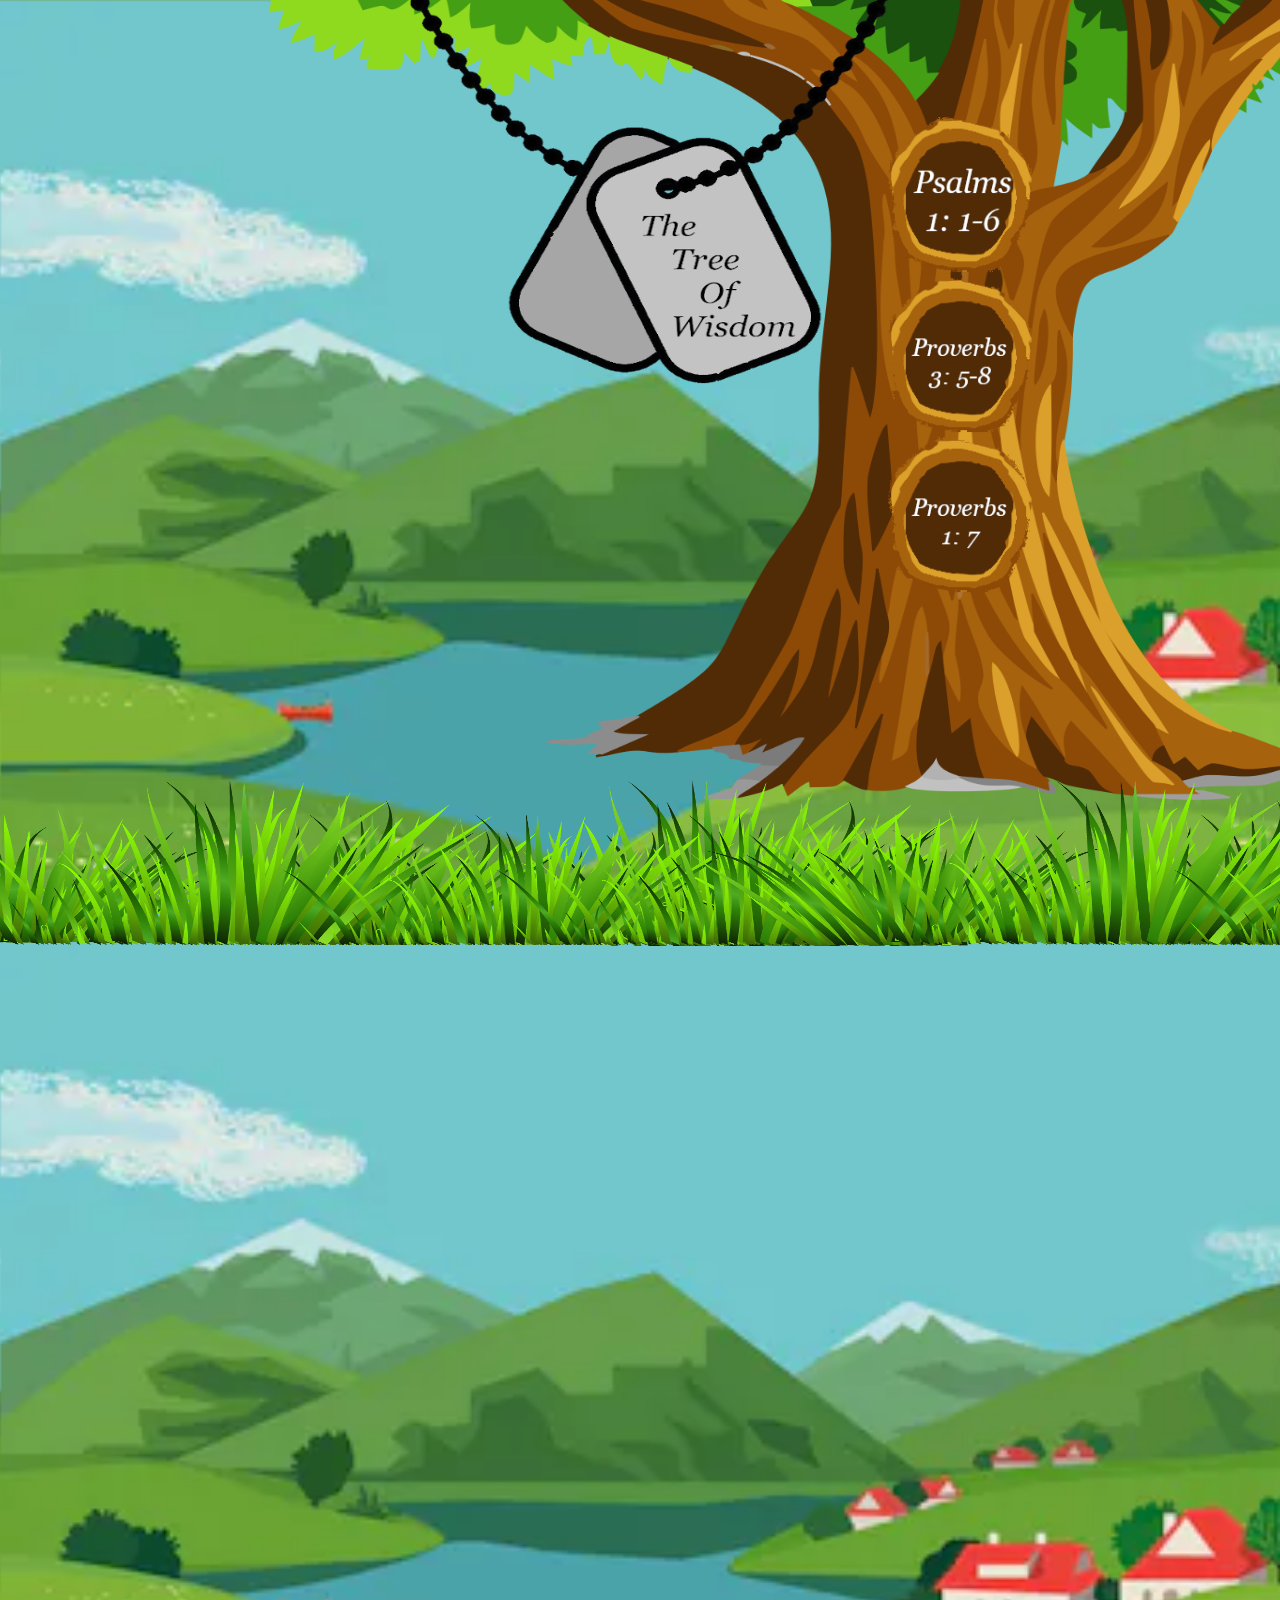
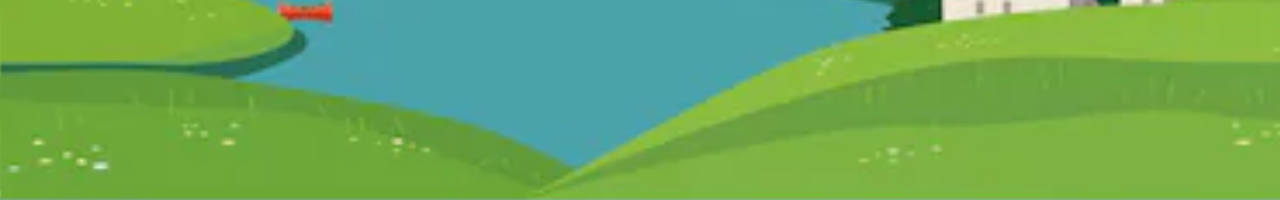
<file: index.html>
<html>

	<head>
		<!-- important information the computer needs -->
		<meta charset="utf-8">
		<link href="images/favicon.ico" rel="icon" type="image/x-icon" />
		<title>DogTag</title>
		<link rel="stylesheet" href="style.css" />
	</head>
	<body>
		<!--The tree is absolutely positioned to let it work as a background behind the tree-knots.-->
		<div class="tree-wrapper absolute">
			<img class="tree" src="images/tree2.png">
		</div>
		
		<!-- the set of 3 knots is held within a div. They will follow the right side of the page, as does the tree-->
		<div class="knot-wrapper absolute">
			<h1 class="mobile-title">The Tree of Wisdom</h1>
			<a href="Popups/popup1.html">
				<img class="knot-img" src="images/knot1.png"> 
			</a>
			<a href="Popups/popup2.html">
				<img class="knot-img" src="images/knot2.png"> 
			</a>
			<a href="Popups/popup3.html">
				<img class="knot-img" src="images/knot3.png"> 
			</a>
		</div>
		
		<!-- The grass is absolutely positioned at the bottom. It doesn't change any other elements-->
		<img class="grass" src="images/grass.png">
	</body>
	
</html>
</file>
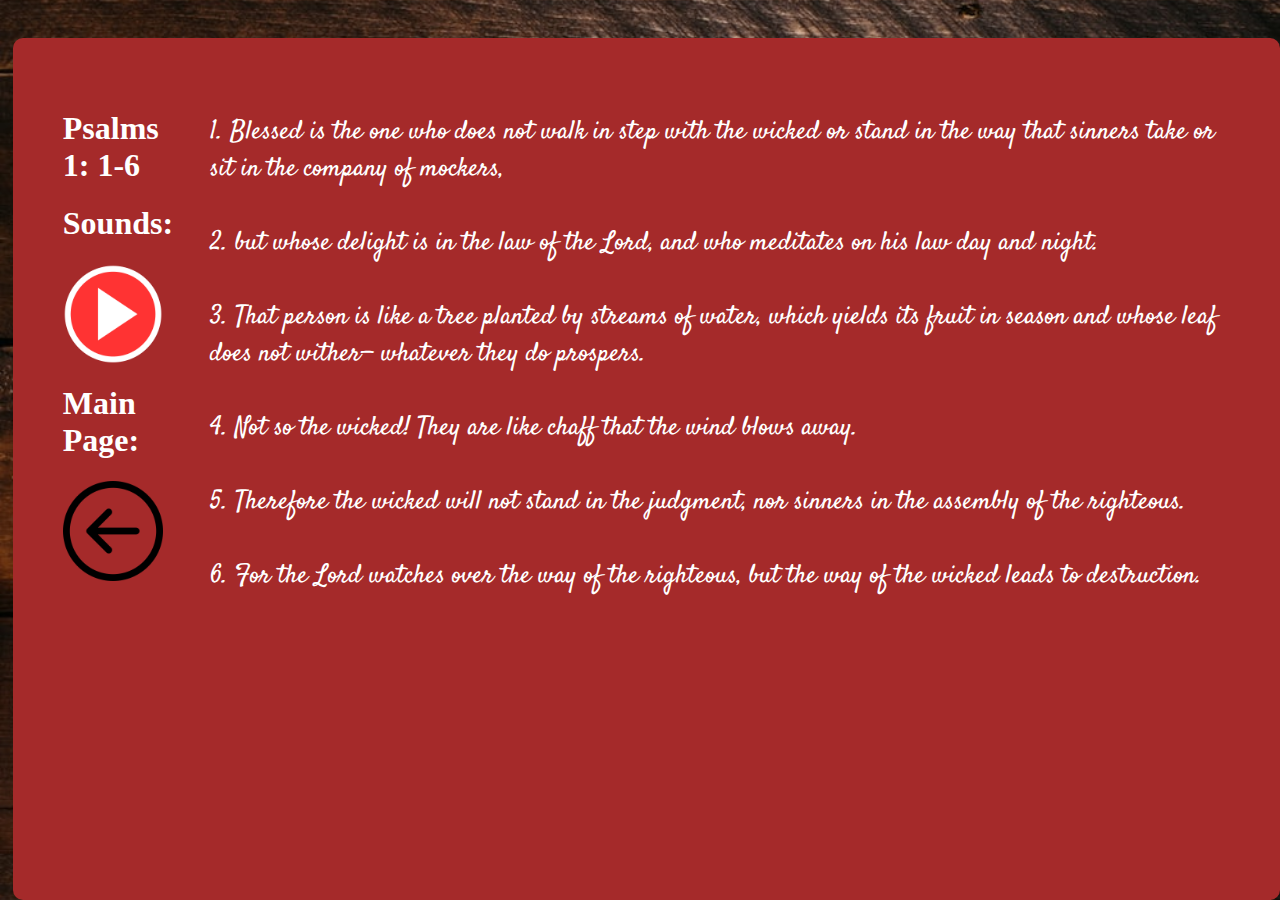
<file: Popups/popup1.html>
<html>

	<head>
		<!-- important information the computer needs -->
		<meta charset="utf-8">
		<link href="images/favicon.ico" rel="icon" type="image/x-icon" />
		<title>DogTag</title>
		<link rel="stylesheet" href="popup1.css" />
		<link href="https://fonts.googleapis.com/css?family=Satisfy&display=swap" rel="stylesheet">
	</head>
	<body>
		<audio id="sound1">
			<source src="../sounds/wind.mp3" type="audio/mp3">
		</audio>
		<div class="backdrop">
			<div class="narrow-col">
				<h1>Psalms 1: 1-6</h1>
				<h1>Sounds:</h1>
				<a onclick="document.getElementById('sound1').play();">
					<img class="button" src="../images/play-button.png">
				</a>
				
				<h1>Main Page:</h1>
				<a href="../index.html">
					<img class="button" src="../images/undo.png">
				</a>
			</div>
			<div class="wide-col">
				<p class="verse">
	
								1. Blessed is the one
					who does not walk in step with the wicked
				or stand in the way that sinners take
					or sit in the company of mockers,
					<br>
					<br>
				2. but whose delight is in the law of the Lord,
					and who meditates on his law day and night.
					<br>
					<br>
				3. That person is like a tree planted by streams of water,
					which yields its fruit in season
				and whose leaf does not wither—
					whatever they do prospers.
					<br>
					<br>
	
				4. Not so the wicked!
					They are like chaff
					that the wind blows away.
					<br>
					<br>
				5. Therefore the wicked will not stand in the judgment,
					nor sinners in the assembly of the righteous.
	
					<br>
					<br>
				6. For the Lord watches over the way of the righteous,
					but the way of the wicked leads to destruction.
				</p>
			</div>
		</div>
	</body>
	
</html>
</file>
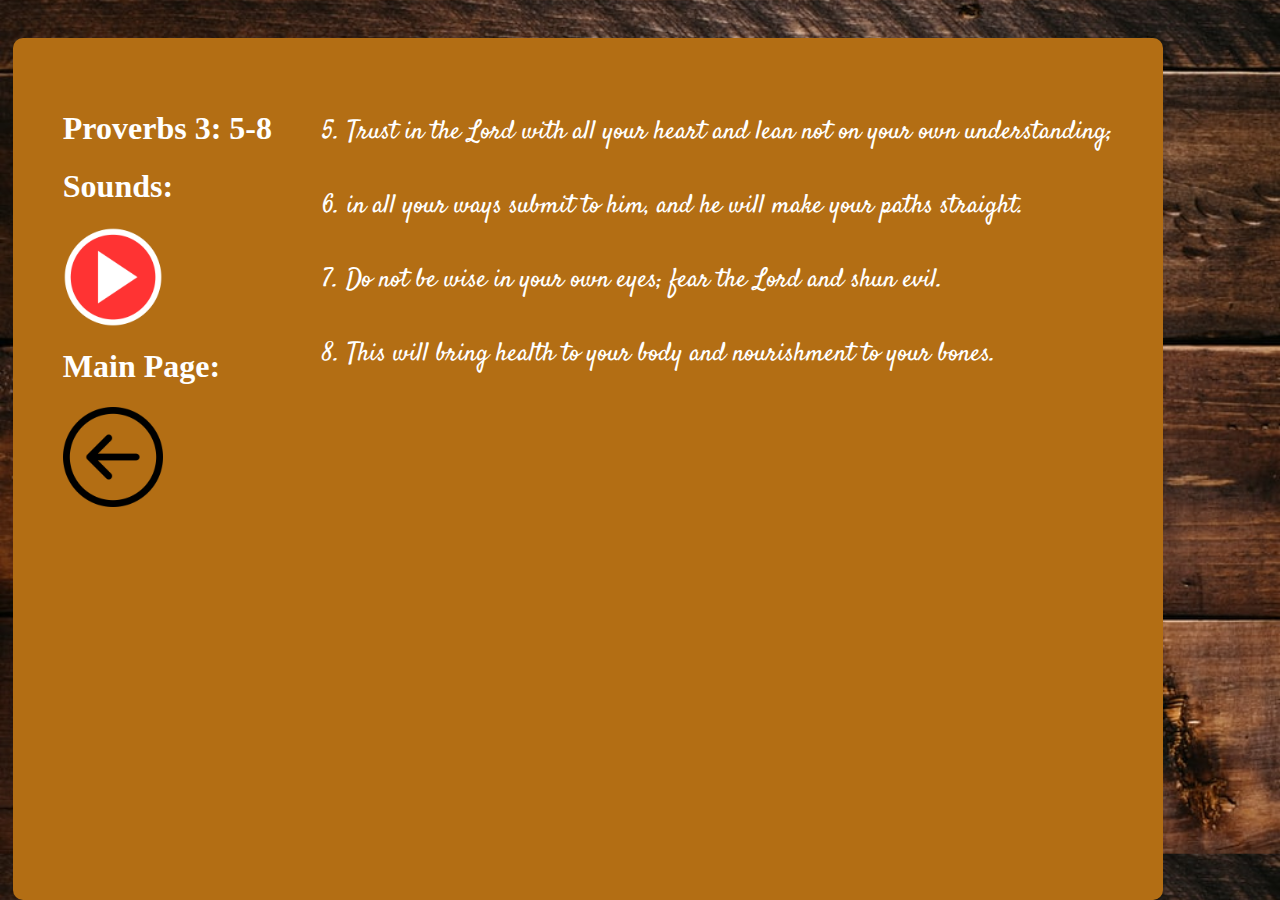
<file: Popups/popup2.html>
<html>

	<head>
		<!-- important information the computer needs -->
		<meta charset="utf-8">
		<link href="images/favicon.ico" rel="icon" type="image/x-icon" />
		<title>DogTag</title>
		<link rel="stylesheet" href="popup2.css" />
		<link href="https://fonts.googleapis.com/css?family=Satisfy&display=swap" rel="stylesheet">
	</head>
	<body>
		<audio id="sound1">
			<source src="../sounds/wind.mp3" type="audio/mp3">
		</audio>
		<div class="backdrop">
			<div class="narrow-col">
				<h1>Proverbs 3: 5-8</h1>
				<h1>Sounds:</h1>
				<a onclick="document.getElementById('sound1').play();">
					<img class="button" src="../images/play-button.png">
				</a>
				
				<h1>Main Page:</h1>
				<a href="../index.html">
					<img class="button" src="../images/undo.png">
				</a>
			</div>
			<div class="wide-col">
				<p class="verse">
	
			5.	Trust in the Lord with all your heart
				and lean not on your own understanding;
				<br> <br>
			6.
			in all your ways submit to him,
				and he will make your paths straight.
				<br> <br>
			7. 
			Do not be wise in your own eyes;
				fear the Lord and shun evil.
				<br> <br>
			8. 
			This will bring health to your body
				and nourishment to your bones.
				<br> <br>
				</p>
			</div>
		</div>
	</body>
	
</html>
</file>
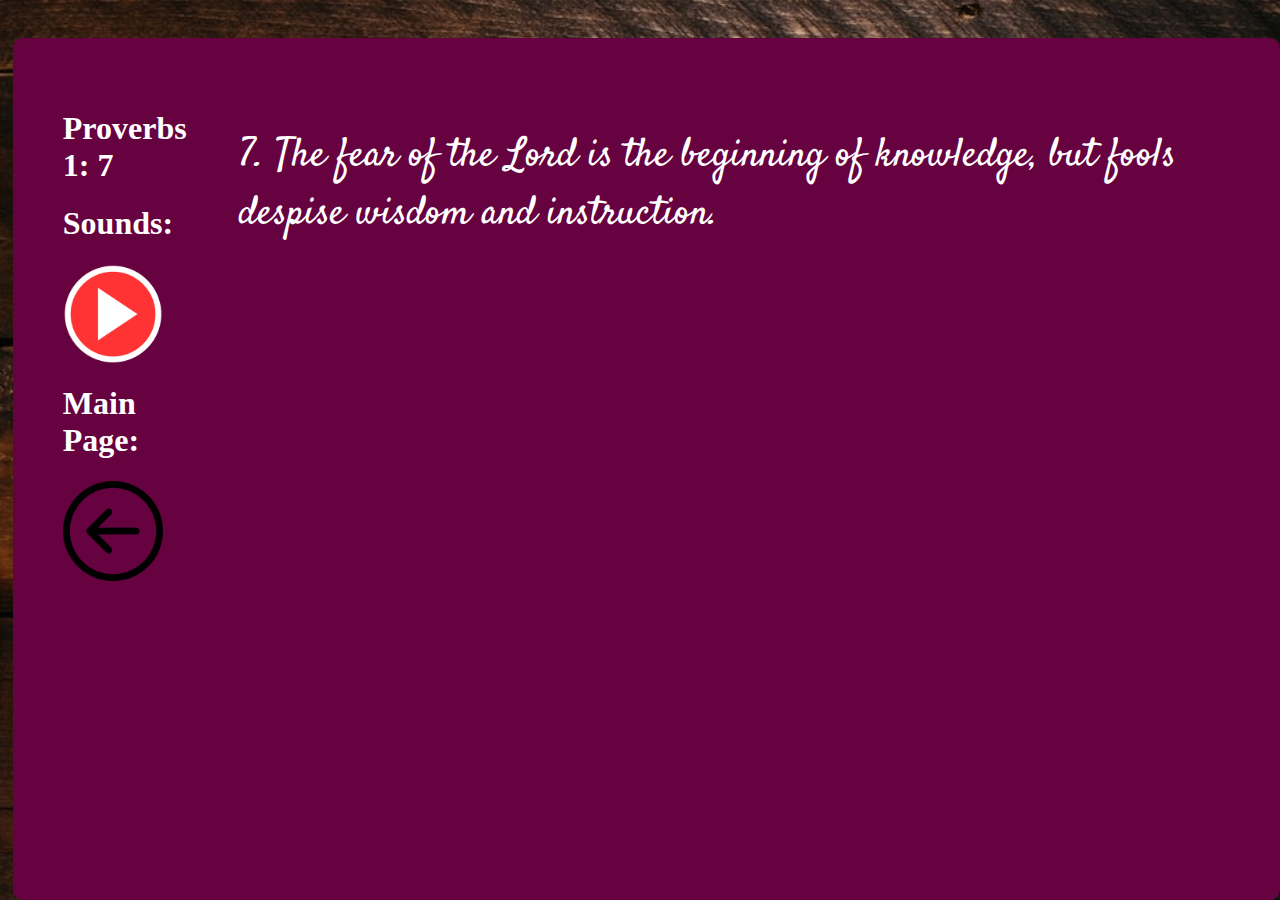
<file: Popups/popup3.html>
<html>

	<head>
		<!-- important information the computer needs -->
		<meta charset="utf-8">
		<link href="images/favicon.ico" rel="icon" type="image/x-icon" />
		<title>DogTag</title>
		<link rel="stylesheet" href="popup3.css" />
		<link href="https://fonts.googleapis.com/css?family=Satisfy&display=swap" rel="stylesheet">
	</head>
	<body>
		<audio id="sound1">
			<source src="../sounds/wind.mp3" type="audio/mp3">
		</audio>
		<div class="backdrop">
			<div class="narrow-col">
				<h1>Proverbs 1: 7</h1>
				<h1>Sounds:</h1>
				<a onclick="document.getElementById('sound1').play();">
					<img class="button" src="../images/play-button.png">
				</a>
				
				<h1>Main Page:</h1>
				<a href="../index.html">
					<img class="button" src="../images/undo.png">
				</a>
			</div>
			<div class="wide-col">
				<p class="verse">
	
			7.
			The fear of the Lord is the beginning of knowledge,
				but fools despise wisdom and instruction.
				<br> <br>
				</p>
			</div>
		</div>
	</body>
	
</html>
</file>
<file: style.css>
body {
	width: 100%;
	height: 100%;
	display: flex;
	margin: 0;
	overflow: hidden;
	background-image: url("images/backdrop2.png");
	background-size: cover;
}

/* sticks element to right side of screen*/ 
.absolute {
	position: absolute;
	right: 200px;
}

.knot-wrapper {
	margin-top: 15px;
	display: block;
	height: 1000px;
	width: 200px;
	padding-top: 100px;
}
/*this image is relatively placed*/
.knot-img {
	z-index: 10;
	position: relative;
	height: 160px;
	width: 160px;
}

.knot-img:hover {
	transform: scale(1.1, 1.1);
	filter:  saturate(1.5);
}

.tree-wrapper {
	width: 200px;
	height: 100%;
}

.tree {
	z-index: 5;
	position: relative;
	height: 1800px;
		bottom: 1000px;
	width: 2000px;
		right: 900px;
}

.grass {
	z-index: 6;
	position: absolute;
	height: 200px;
		bottom: -50px;
	width: 2000px;
		left: -100px;
}

/* this title only appears with the media query*/
.mobile-title {
	display: none;
	color: white;
	background-color: gray;
}

/*This will switch the format to the mobile one when the screen is small enough
This will work for any device with a screen size less wide than 700px, such as a phone or ipad.
Because of how the tree moves to stick to the right side of the screen, we don't need a large amount of queries to adapt
the website to many different devices UNTIL 700px is reached.
*/
@media only screen and (max-width: 700px) {
	/* The tree will become hidden and replaced with the background image*/  
  .tree-wrapper {
	display: none;
  }
/*the background will remain as a static image*/
  body {
	background-image: url("images/tree-backdrop.png");
	text-align: center;
  }
	/*the tree knots will follow a straight, vertical, column setup for simplicity*/
  .knot-wrapper {
	text-align: center;
	width: 100%;
	padding-top: 0;
  }
  .knot-img {
	width: 200px;
	height: 200px;
	margin-top: 10px;
	display: block;
	margin-left: auto;
    margin-right: auto;
  }
	/*removes all absolute positiong for a simpler layout*/
	.absolute {
		position: none;
		right: 0;
	}
	/*removes extra elements for simpler reading*/
	.grass {
		display: none;
	}
	/*A completely new title will appear for the mobile layout*/
	.mobile-title {
		display: inherit;
	}
}
</file>
<file: Popups/popup1.css>
body {
	width: 100%;
	height: 100%;
	display: flex;
	margin: 0;
	background-image: url("../images/backdrop-wood.jpg");
	background-size: 100%;
	color: white;
}

.backdrop {
	border-radius: 10px;
	background-color: brown;
	margin-top: 3%;
	margin-left: 1%;
	padding: 50px;
	display: flex;
}

.verse {
	font-size: 26px;
	font-family: 'Satisfy', cursive;
}

.button {
	width: 100px;
	height:  100px;
}

.button:hover {
	cursor: pointer;
}

.wide-col {
	padding-left: 20px;
}

@media only screen and (max-width: 1150px) {
  .verse {
	font-size: 24px;
  }
}

@media only screen and (max-width: 815px) {
  .verse {
	font-size: 19px;
  }
}

@media only screen and (max-width: 600px) {
  body {
	overflow: hidden;
	display: block;
  }
  .verse {
	font-size: 24px;
	height: auto;
	margin-left: 0;
  }
  .backdrop {
	display: block;
	text-align: center;
	height: inherit;
	padding: 10px;
	overflow: auto;
  }
  .wide-col {
	padding: 0;
  }
}
</file>
<file: Popups/popup2.css>
body {
	width: 100%;
	height: 100%;
	display: flex;
	margin: 0;
	background-image: url("../images/backdrop-wood.jpg");
	background-size: 100%;
	color: white;
}

.backdrop {
	border-radius: 10px;
	background-color: #b36e14;
	margin-top: 3%;
	margin-left: 1%;
	padding: 50px;
	display: flex;
}

.verse {
	font-size: 26px;
	font-family: 'Satisfy', cursive;
}

.button {
	width: 100px;
	height:  100px;
}

.button:hover {
	cursor: pointer;
}

.wide-col {
	padding-left: 50px;
}

@media only screen and (max-width: 1150px) {
  .verse {
	font-size: 24px;
  }
}

@media only screen and (max-width: 815px) {
  .verse {
	font-size: 19px;
  }
}

@media only screen and (max-width: 600px) {
  body {
	overflow: hidden;
	display: block;
  }
  .verse {
	font-size: 24px;
	height: auto;
	margin-left: 0;
  }
  .backdrop {
	display: block;
	text-align: center;
	height: inherit;
	padding: 10px;
	overflow: auto;
  }
  .wide-col {
	padding: 0;
  }
}
</file>
<file: Popups/popup3.css>
body {
	width: 100%;
	height: 100%;
	display: flex;
	margin: 0;
	background-image: url("../images/backdrop-wood.jpg");
	background-size: 100%;
	color: white;
}

.backdrop {
	border-radius: 10px;
	background-color: #660240;
	margin-top: 3%;
	margin-left: 1%;
	padding: 50px;
	display: flex;
}

.verse {
	font-size: 40px;
	font-family: 'Satisfy', cursive;
}

.button {
	width: 100px;
	height:  100px;
}

.button:hover {
	cursor: pointer;
}

.wide-col {
	padding-left: 50px;
}

@media only screen and (max-width: 1150px) {
  .verse {
	font-size: 36px;
  }
}

@media only screen and (max-width: 815px) {
  .verse {
	font-size: 30px;
  }
}

@media only screen and (max-width: 600px) {
  body {
	overflow: hidden;
	display: block;
  }
  .verse {
	font-size: 25px;
	height: auto;
	margin-left: 0;
  }
  .backdrop {
	display: block;
	text-align: center;
	height: inherit;
	padding: 10px;
	overflow: auto;
  }
  .wide-col {
	padding: 0;
  }
}
</file>
